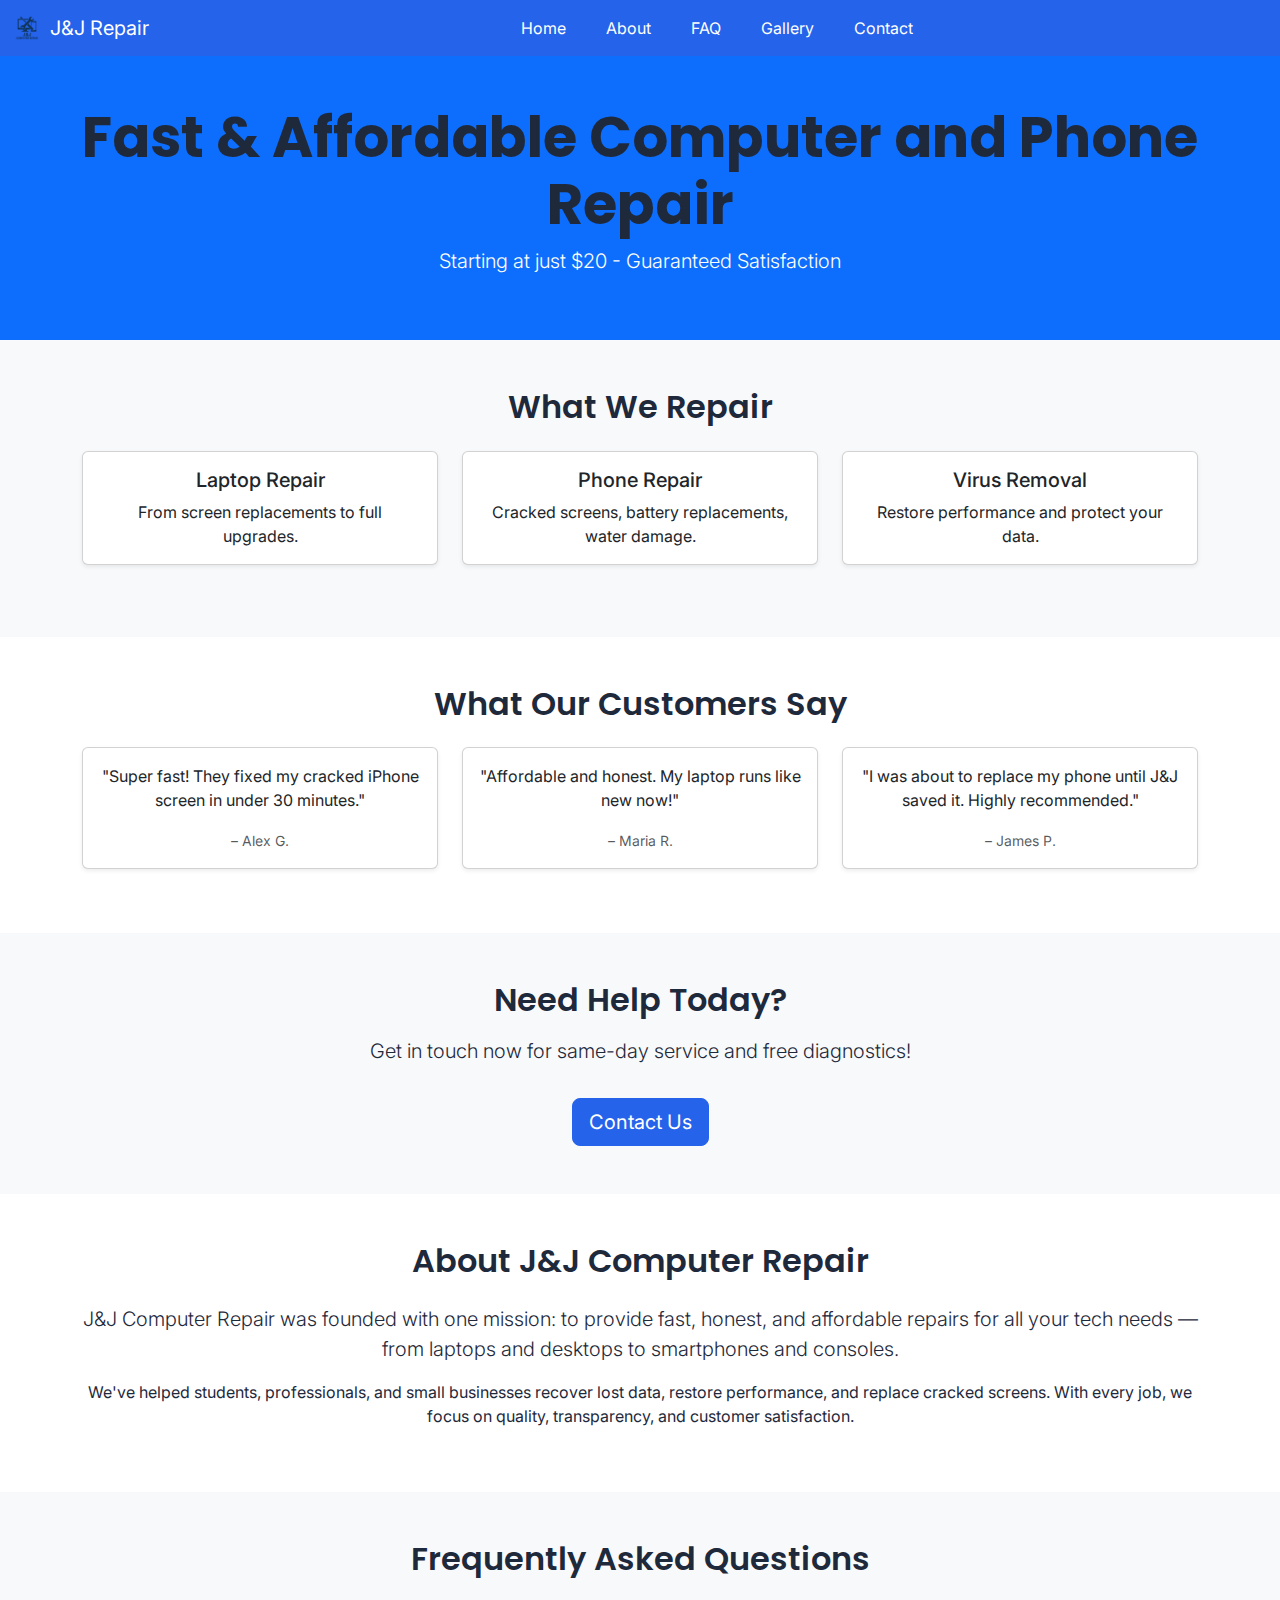
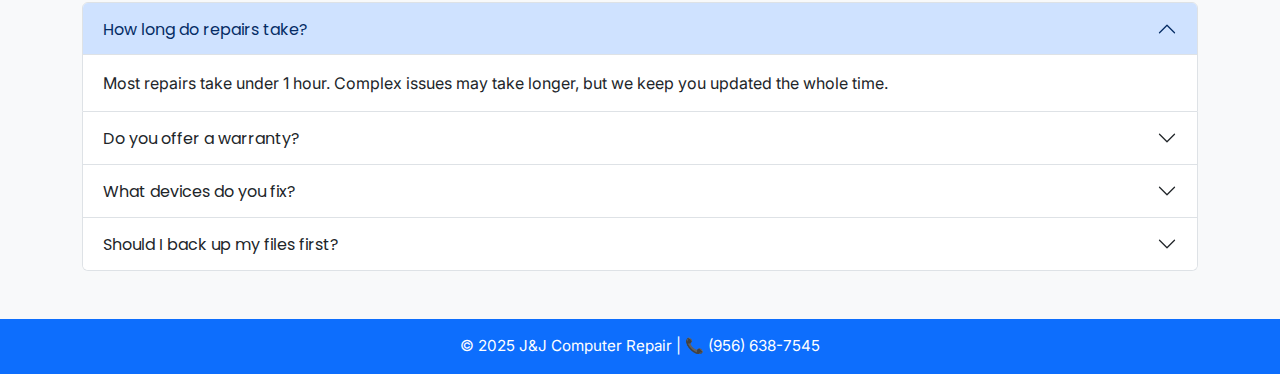
<file: index.html>
<!DOCTYPE html>
<html lang="en">
<head>
  <meta charset="UTF-8" />
  <meta name="viewport" content="width=device-width, initial-scale=1" />
  <title>J&J Computer Repair</title>

  <!-- Google Fonts -->
  <link href="https://fonts.googleapis.com/css2?family=Inter:wght@400;600&family=Poppins:wght@600;700&display=swap" rel="stylesheet">

  <!-- Bootstrap + Custom CSS -->
  <link href="https://cdn.jsdelivr.net/npm/bootstrap@5.3.2/dist/css/bootstrap.min.css" rel="stylesheet">
  <link rel="stylesheet" href="style.css" />
</head>
<body>

  <!-- Navbar -->
  <nav class="navbar navbar-expand-lg navbar-dark bg-primary">
    <div class="container-fluid">
      <a class="navbar-brand d-flex align-items-center" href="#">
        <img src="assets/logo.png" alt="Logo" height="30" class="me-2" />
        J&J Repair
      </a>
      <button class="navbar-toggler" type="button" data-bs-toggle="collapse" data-bs-target="#navbarNav">
        <span class="navbar-toggler-icon"></span>
      </button>
      <div class="collapse navbar-collapse justify-content-center" id="navbarNav">
        <ul class="navbar-nav mx-auto">
          <li class="nav-item"><a class="nav-link" href="#home">Home</a></li>
          <li class="nav-item"><a class="nav-link" href="#about">About</a></li>
          <li class="nav-item"><a class="nav-link" href="#faq">FAQ</a></li>
          <li class="nav-item"><a class="nav-link" href="gallery.html">Gallery</a></li>
          <li class="nav-item"><a class="nav-link" href="contact.html">Contact</a></li>
        </ul>        
      </div>
    </div>
  </nav>

  <!-- Hero Section -->
  <header id="home" class="bg-primary text-white text-center py-5">
    <div class="container">
      <h1 class="display-4 fw-bold">Fast & Affordable Computer and Phone Repair</h1>
      <p class="lead">Starting at just $20 - Guaranteed Satisfaction</p>
    </div>
  </header>

  <!-- What We Repair -->
  <section class="py-5 text-center bg-light">
    <div class="container">
      <h2 class="mb-4">What We Repair</h2>
      <div class="row">
        <div class="col-md-4 mb-4">
          <div class="card shadow-sm h-100">
            <div class="card-body">
              <h5 class="card-title">Laptop Repair</h5>
              <p class="card-text">From screen replacements to full upgrades.</p>
            </div>
          </div>
        </div>
        <div class="col-md-4 mb-4">
          <div class="card shadow-sm h-100">
            <div class="card-body">
              <h5 class="card-title">Phone Repair</h5>
              <p class="card-text">Cracked screens, battery replacements, water damage.</p>
            </div>
          </div>
        </div>
        <div class="col-md-4 mb-4">
          <div class="card shadow-sm h-100">
            <div class="card-body">
              <h5 class="card-title">Virus Removal</h5>
              <p class="card-text">Restore performance and protect your data.</p>
            </div>
          </div>
        </div>
      </div>
    </div>
  </section>

  <!-- Testimonials -->
  <section class="py-5 bg-white">
    <div class="container text-center">
      <h2 class="mb-4">What Our Customers Say</h2>
      <div class="row">
        <div class="col-md-4 mb-3">
          <div class="card shadow-sm">
            <div class="card-body">
              <p>"Super fast! They fixed my cracked iPhone screen in under 30 minutes."</p>
              <small class="text-muted">– Alex G.</small>
            </div>
          </div>
        </div>
        <div class="col-md-4 mb-3">
          <div class="card shadow-sm">
            <div class="card-body">
              <p>"Affordable and honest. My laptop runs like new now!"</p>
              <small class="text-muted">– Maria R.</small>
            </div>
          </div>
        </div>
        <div class="col-md-4 mb-3">
          <div class="card shadow-sm">
            <div class="card-body">
              <p>"I was about to replace my phone until J&J saved it. Highly recommended."</p>
              <small class="text-muted">– James P.</small>
            </div>
          </div>
        </div>
      </div>
    </div>
  </section>

  <!-- Call to Action -->
  <section class="py-5 text-center bg-light">
    <div class="container">
      <h2 class="mb-3">Need Help Today?</h2>
      <p class="lead">Get in touch now for same-day service and free diagnostics!</p>
      <a href="contact.html" class="btn btn-primary btn-lg mt-3">Contact Us</a>
    </div>
  </section>

  <!-- About Section -->
  <section id="about" class="bg-white text-center py-5">
    <div class="container">
      <h2 class="mb-4">About J&J Computer Repair</h2>
      <p class="lead">
        J&J Computer Repair was founded with one mission: to provide fast, honest, and affordable repairs
        for all your tech needs — from laptops and desktops to smartphones and consoles.
      </p>
      <p>
        We've helped students, professionals, and small businesses recover lost data, restore performance,
        and replace cracked screens. With every job, we focus on quality, transparency, and customer satisfaction.
      </p>
    </div>
  </section>

  <!-- FAQ Section -->
  <section id="faq" class="py-5 bg-light">
    <div class="container">
      <h2 class="text-center mb-4">Frequently Asked Questions</h2>
      <div class="accordion" id="faqAccordion">
        <div class="accordion-item">
          <h2 class="accordion-header" id="q1">
            <button class="accordion-button" type="button" data-bs-toggle="collapse" data-bs-target="#a1" aria-expanded="true" aria-controls="a1">
              How long do repairs take?
            </button>
          </h2>
          <div id="a1" class="accordion-collapse collapse show" aria-labelledby="q1" data-bs-parent="#faqAccordion">
            <div class="accordion-body">
              Most repairs take under 1 hour. Complex issues may take longer, but we keep you updated the whole time.
            </div>
          </div>
        </div>

        <div class="accordion-item">
          <h2 class="accordion-header" id="q2">
            <button class="accordion-button collapsed" type="button" data-bs-toggle="collapse" data-bs-target="#a2" aria-expanded="false" aria-controls="a2">
              Do you offer a warranty?
            </button>
          </h2>
          <div id="a2" class="accordion-collapse collapse" aria-labelledby="q2" data-bs-parent="#faqAccordion">
            <div class="accordion-body">
              Yes — all repairs include a 30-day satisfaction guarantee. If something goes wrong, we’ll make it right.
            </div>
          </div>
        </div>

        <div class="accordion-item">
          <h2 class="accordion-header" id="q3">
            <button class="accordion-button collapsed" type="button" data-bs-toggle="collapse" data-bs-target="#a3" aria-expanded="false" aria-controls="a3">
              What devices do you fix?
            </button>
          </h2>
          <div id="a3" class="accordion-collapse collapse" aria-labelledby="q3" data-bs-parent="#faqAccordion">
            <div class="accordion-body">
              Phones, tablets, laptops, desktops, and consoles. If it powers on, we likely fix it.
            </div>
          </div>
        </div>

        <div class="accordion-item">
          <h2 class="accordion-header" id="q4">
            <button class="accordion-button collapsed" type="button" data-bs-toggle="collapse" data-bs-target="#a4" aria-expanded="false" aria-controls="a4">
              Should I back up my files first?
            </button>
          </h2>
          <div id="a4" class="accordion-collapse collapse" aria-labelledby="q4" data-bs-parent="#faqAccordion">
            <div class="accordion-body">
              We always try to protect your data, but we recommend backing up anything important just in case.
            </div>
          </div>
        </div>
      </div>
    </div>
  </section>

  <!-- Footer -->
  <footer class="bg-primary text-white text-center py-3">
    <p class="mb-0">&copy; 2025 J&J Computer Repair | 📞 (956) 638-7545</p>
  </footer>

  <script src="https://cdn.jsdelivr.net/npm/bootstrap@5.3.2/dist/js/bootstrap.bundle.min.js"></script>
</body>
</html>
</file>
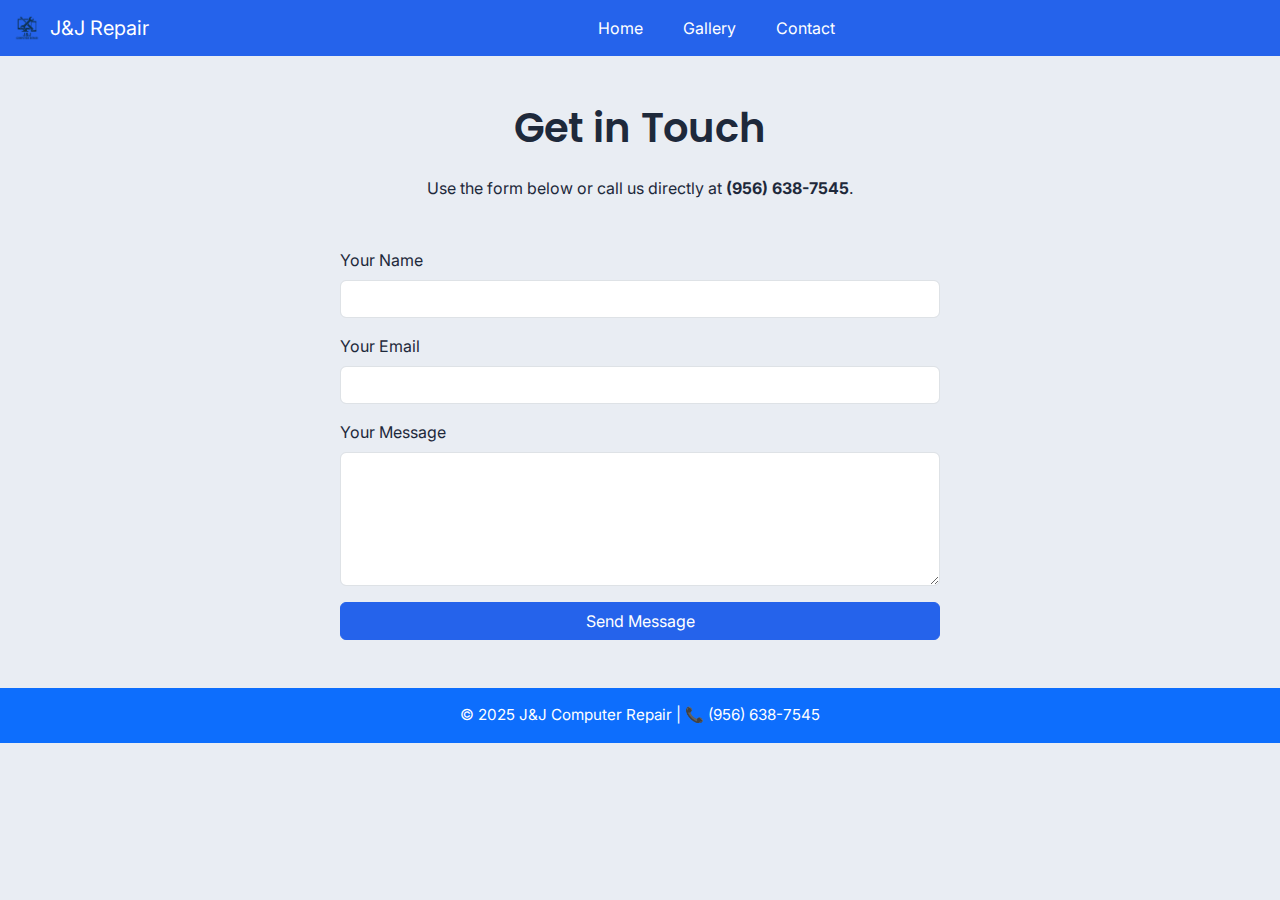
<file: contact.html>
<!DOCTYPE html>
<html lang="en">
<head>
  <meta charset="UTF-8" />
  <meta name="viewport" content="width=device-width, initial-scale=1" />
  <title>Contact - J&J Computer Repair</title>
  <link href="https://cdn.jsdelivr.net/npm/bootstrap@5.3.2/dist/css/bootstrap.min.css" rel="stylesheet">
  <link href="https://fonts.googleapis.com/css2?family=Inter:wght@400;600&family=Poppins:wght@600;700&display=swap" rel="stylesheet">
  <link rel="stylesheet" href="style.css" />
</head>
<body>

  <!-- Navbar -->
  <nav class="navbar navbar-expand-lg navbar-dark bg-primary">
    <div class="container-fluid">
      <a class="navbar-brand d-flex align-items-center" href="index.html">
        <img src="assets/logo.png" alt="Logo" height="30" class="me-2">
        J&J Repair
      </a>
      <button class="navbar-toggler" type="button" data-bs-toggle="collapse" data-bs-target="#navbarNav">
        <span class="navbar-toggler-icon"></span>
      </button>
      <div class="collapse navbar-collapse" id="navbarNav">
        <ul class="navbar-nav mx-auto">
          <li class="nav-item"><a class="nav-link" href="index.html">Home</a></li>
          <li class="nav-item"><a class="nav-link" href="gallery.html">Gallery</a></li>
          <li class="nav-item"><a class="nav-link active" href="contact.html">Contact</a></li>
        </ul>
      </div>
    </div>
  </nav>

  <!-- Contact Form -->
  <section class="py-5">
    <div class="container">
      <h1 class="text-center mb-4">Get in Touch</h1>
      <p class="text-center mb-5">Use the form below or call us directly at <strong>(956) 638-7545</strong>.</p>

      <form action="https://formspree.io/f/xqapyqdn" method="POST" class="mx-auto" style="max-width: 600px;">
        <div class="mb-3">
          <label for="name" class="form-label">Your Name</label>
          <input type="text" class="form-control" id="name" name="name" required>
        </div>

        <div class="mb-3">
          <label for="email" class="form-label">Your Email</label>
          <input type="email" class="form-control" id="email" name="_replyto" required>
        </div>

        <div class="mb-3">
          <label for="message" class="form-label">Your Message</label>
          <textarea class="form-control" id="message" name="message" rows="5" required></textarea>
        </div>

        <button type="submit" class="btn btn-primary w-100">Send Message</button>
      </form>
    </div>
  </section>

  <!-- Footer -->
  <footer class="bg-primary text-white text-center py-3 mt-auto">
    <p class="mb-0">&copy; 2025 J&J Computer Repair | 📞 (956) 638-7545</p>
  </footer>

  <script src="https://cdn.jsdelivr.net/npm/bootstrap@5.3.2/dist/js/bootstrap.bundle.min.js"></script>
</body>
</html>
</file>
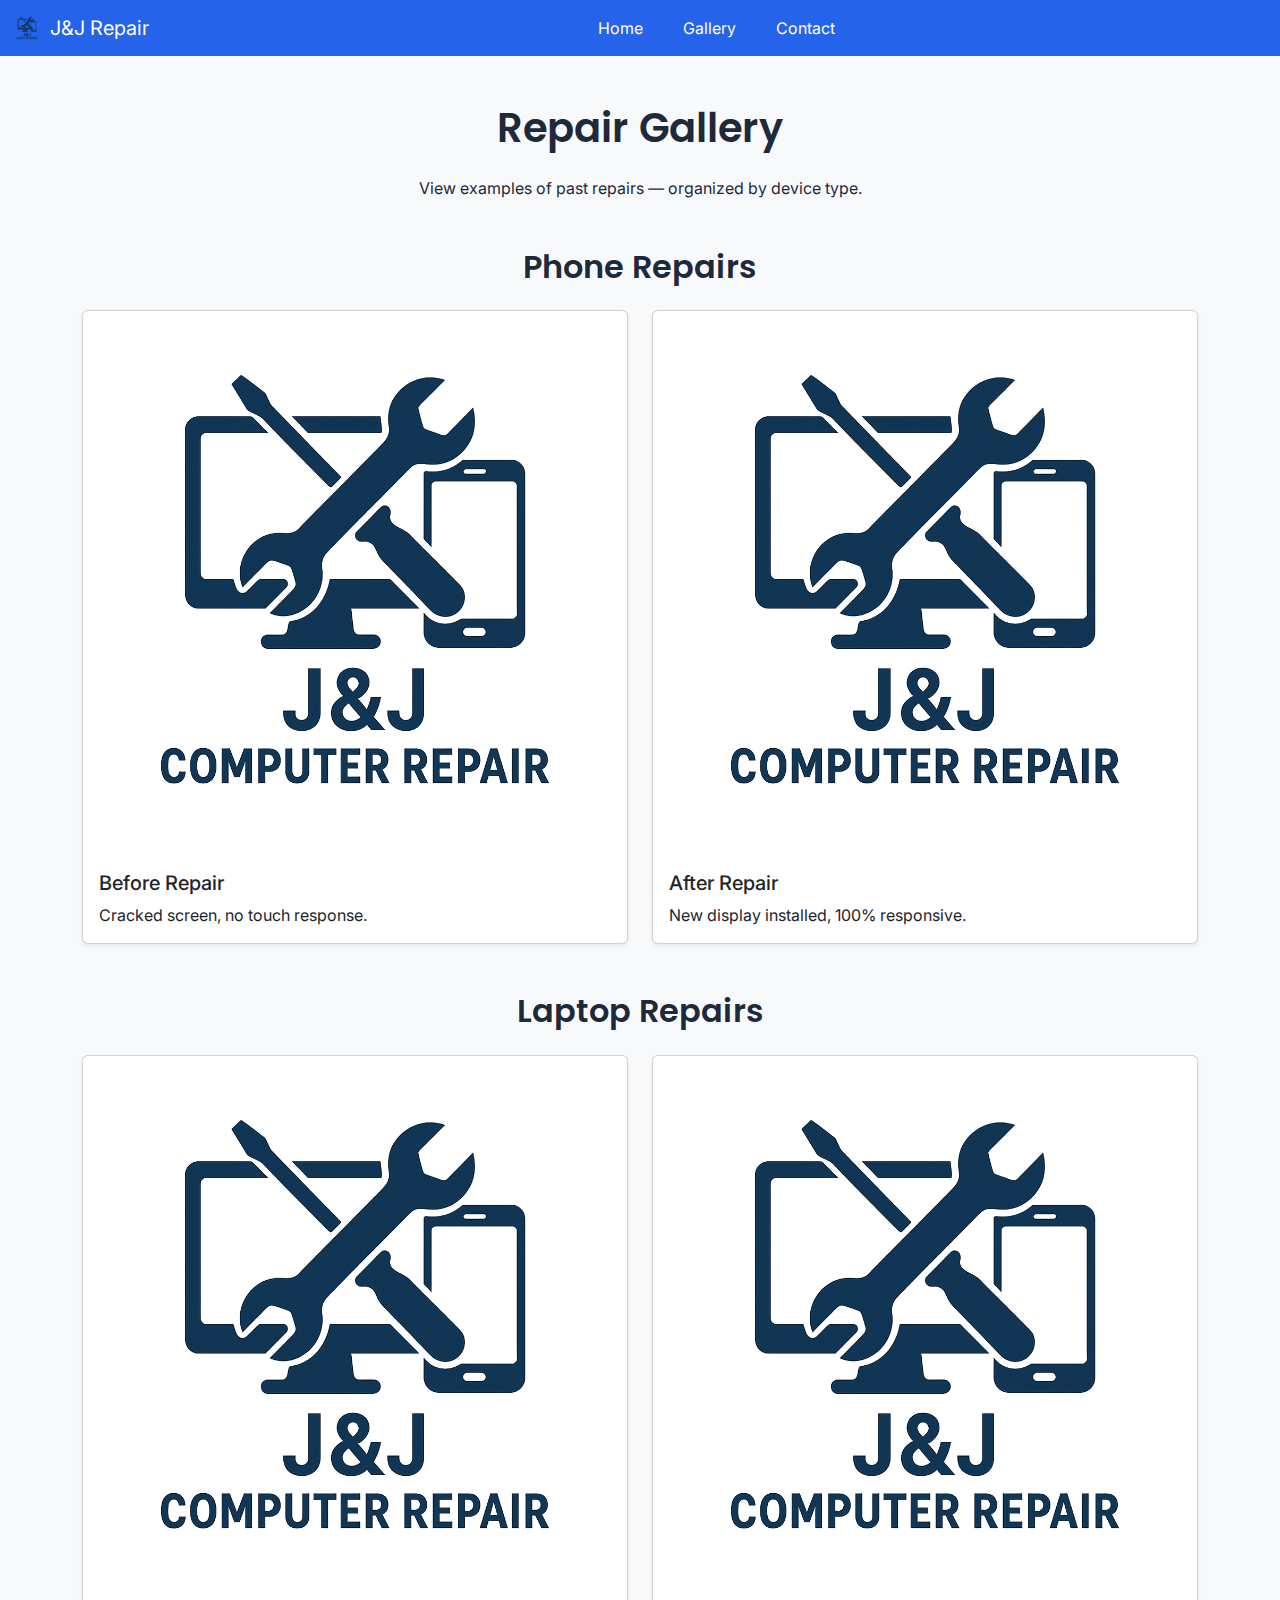
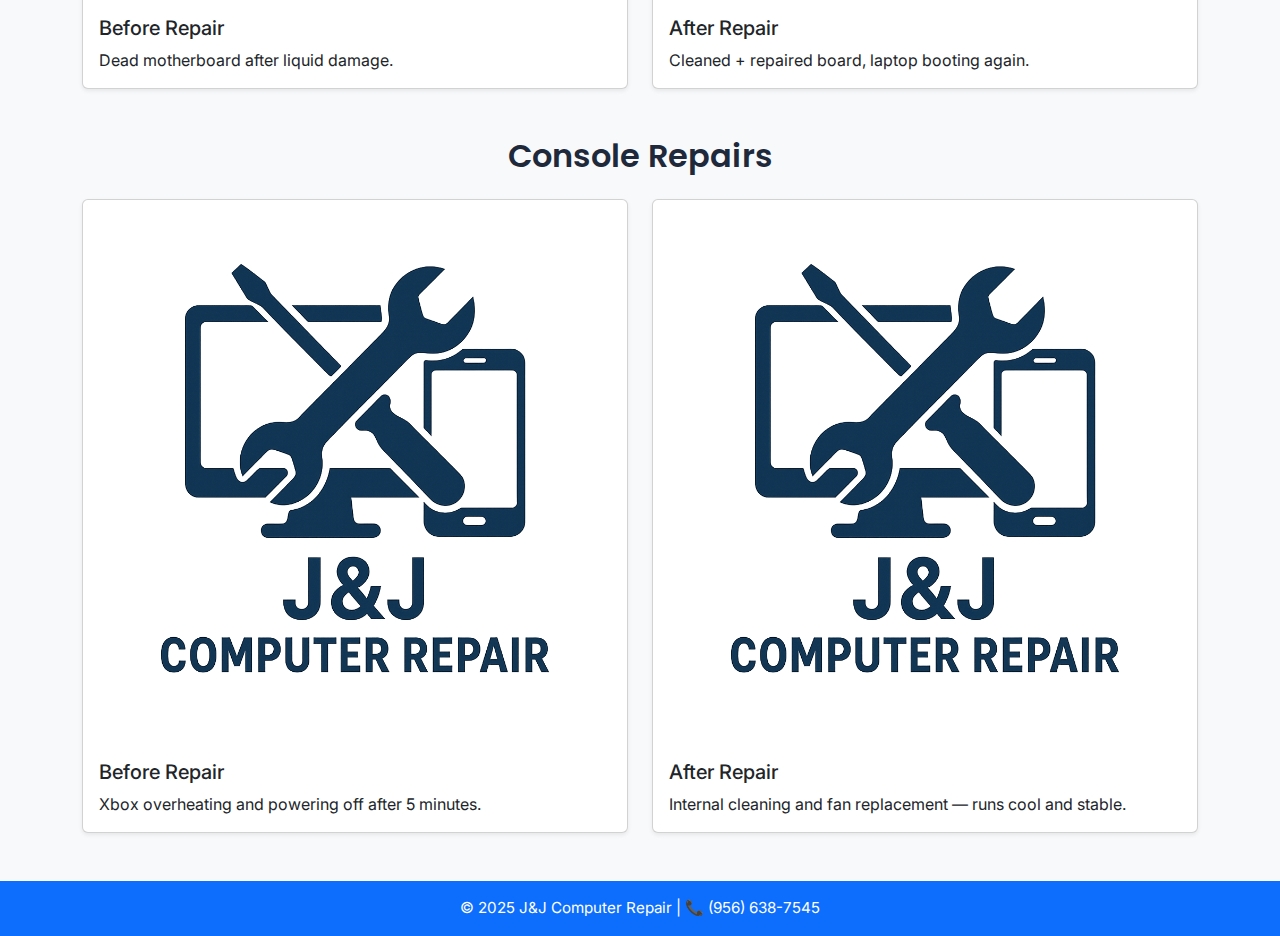
<file: gallery.html>
<!DOCTYPE html>
<html lang="en">
<head>
  <meta charset="UTF-8" />
  <meta name="viewport" content="width=device-width, initial-scale=1" />
  <title>Gallery - J&J Computer Repair</title>
  <link href="https://cdn.jsdelivr.net/npm/bootstrap@5.3.2/dist/css/bootstrap.min.css" rel="stylesheet">
  <link href="https://fonts.googleapis.com/css2?family=Inter:wght@400;600&family=Poppins:wght@600;700&display=swap" rel="stylesheet">
  <link rel="stylesheet" href="style.css" />
</head>
<body>

  <!-- Navbar -->
  <nav class="navbar navbar-expand-lg navbar-dark bg-primary">
    <div class="container-fluid">
      <a class="navbar-brand d-flex align-items-center" href="index.html">
        <img src="assets/logo.png" alt="Logo" height="30" class="me-2">
        J&J Repair
      </a>
      <button class="navbar-toggler" type="button" data-bs-toggle="collapse" data-bs-target="#navbarNav">
        <span class="navbar-toggler-icon"></span>
      </button>
      <div class="collapse navbar-collapse" id="navbarNav">
        <ul class="navbar-nav mx-auto">
          <li class="nav-item"><a class="nav-link" href="index.html">Home</a></li>
          <li class="nav-item"><a class="nav-link active" href="gallery.html">Gallery</a></li>
          <li class="nav-item"><a class="nav-link" href="contact.html">Contact</a></li>
        </ul>
      </div>
    </div>
  </nav>

<!-- Gallery Section -->
<section class="py-5 bg-light">
  <div class="container">
    <h1 class="text-center mb-4">Repair Gallery</h1>
    <p class="text-center mb-5">View examples of past repairs — organized by device type.</p>

    <!-- 📱 Phone Repairs -->
    <h2 class="text-center mb-4">Phone Repairs</h2>
    <div class="row g-4 mb-5">
      <div class="col-md-6">
        <div class="card shadow-sm">
          <img src="assets/gallery/logo.png" class="card-img-top" alt="Before Phone Repair">
          <div class="card-body">
            <h5 class="card-title">Before Repair</h5>
            <p class="card-text">Cracked screen, no touch response.</p>
          </div>
        </div>
      </div>
      <div class="col-md-6">
        <div class="card shadow-sm">
          <img src="assets/gallery/logo copy.png" class="card-img-top" alt="After Phone Repair">
          <div class="card-body">
            <h5 class="card-title">After Repair</h5>
            <p class="card-text">New display installed, 100% responsive.</p>
          </div>
        </div>
      </div>
    </div>

    <!-- 💻 Laptop Repairs -->
    <h2 class="text-center mb-4">Laptop Repairs</h2>
    <div class="row g-4 mb-5">
      <div class="col-md-6">
        <div class="card shadow-sm">
          <img src="assets/gallery/logo copy 5.png" class="card-img-top" alt="Before Laptop Repair">
          <div class="card-body">
            <h5 class="card-title">Before Repair</h5>
            <p class="card-text">Dead motherboard after liquid damage.</p>
          </div>
        </div>
      </div>
      <div class="col-md-6">
        <div class="card shadow-sm">
          <img src="assets/gallery/logo copy 4.png" class="card-img-top" alt="After Laptop Repair">
          <div class="card-body">
            <h5 class="card-title">After Repair</h5>
            <p class="card-text">Cleaned + repaired board, laptop booting again.</p>
          </div>
        </div>
      </div>
    </div>

    <!-- 🎮 Console Repairs -->
    <h2 class="text-center mb-4">Console Repairs</h2>
    <div class="row g-4">
      <div class="col-md-6">
        <div class="card shadow-sm">
          <img src="assets/gallery/logo copy 3.png" class="card-img-top" alt="Before Console Repair">
          <div class="card-body">
            <h5 class="card-title">Before Repair</h5>
            <p class="card-text">Xbox overheating and powering off after 5 minutes.</p>
          </div>
        </div>
      </div>
      <div class="col-md-6">
        <div class="card shadow-sm">
          <img src="assets/gallery/logo copy 2.png" class="card-img-top" alt="After Console Repair">
          <div class="card-body">
            <h5 class="card-title">After Repair</h5>
            <p class="card-text">Internal cleaning and fan replacement — runs cool and stable.</p>
          </div>
        </div>
      </div>
    </div>

  </div>
</section>



  <!-- Footer -->
  <footer class="bg-primary text-white text-center py-3 mt-auto">
    <p class="mb-0">&copy; 2025 J&J Computer Repair | 📞 (956) 638-7545</p>
  </footer>

  <script src="https://cdn.jsdelivr.net/npm/bootstrap@5.3.2/dist/js/bootstrap.bundle.min.js"></script>
</body>
</html>
</file>
<file: style.css>
/* === Color Palette === */
:root {
    --color-primary: #2563eb;
    --color-light: #e9edf3;
    --color-dark: #1e293b;
    --color-accent: #38bdf8;
    --color-error: #ef4444;
  }
  
  /* === Fonts === */
  body {
    font-family: 'Inter', sans-serif;
    background-color: var(--color-light);
    color: var(--color-dark);
    margin: 0;
    padding: 0;
  }
  
  h1, h2, h3, h4 {
    font-family: 'Poppins', sans-serif;
    font-weight: 600;
    color: var(--color-dark);
  }
  
  /* === Navbar === */
  .navbar,
  footer {
    background-color: var(--color-primary) !important;
  }
  
  .navbar .nav-link {
    color: white !important;
    margin: 0 12px;
    transition: color 0.3s ease;
  }
  
  .navbar .nav-link:hover {
    color: var(--color-accent) !important;
  }
  
  /* === Buttons === */
  .btn-primary {
    background-color: var(--color-primary);
    border-color: var(--color-primary);
    transition: background-color 0.3s ease, border-color 0.3s ease;
  }
  
  .btn-primary:hover {
    background-color: var(--color-accent);
    border-color: var(--color-accent);
  }
  
  /* === Cards & Sections === */
  .card {
    transition: transform 0.3s ease, box-shadow 0.3s ease;
  }
  
  .card:hover {
    transform: translateY(-4px);
    box-shadow: 0 8px 20px rgba(0, 0, 0, 0.08);
  }
  
  section {
    padding-top: 60px;
    padding-bottom: 60px;
  }
  
  /* === Footer === */
  footer p {
    margin: 0;
    font-size: 0.95rem;
  }

  html {
    scroll-behavior: smooth;
  }
</file>
